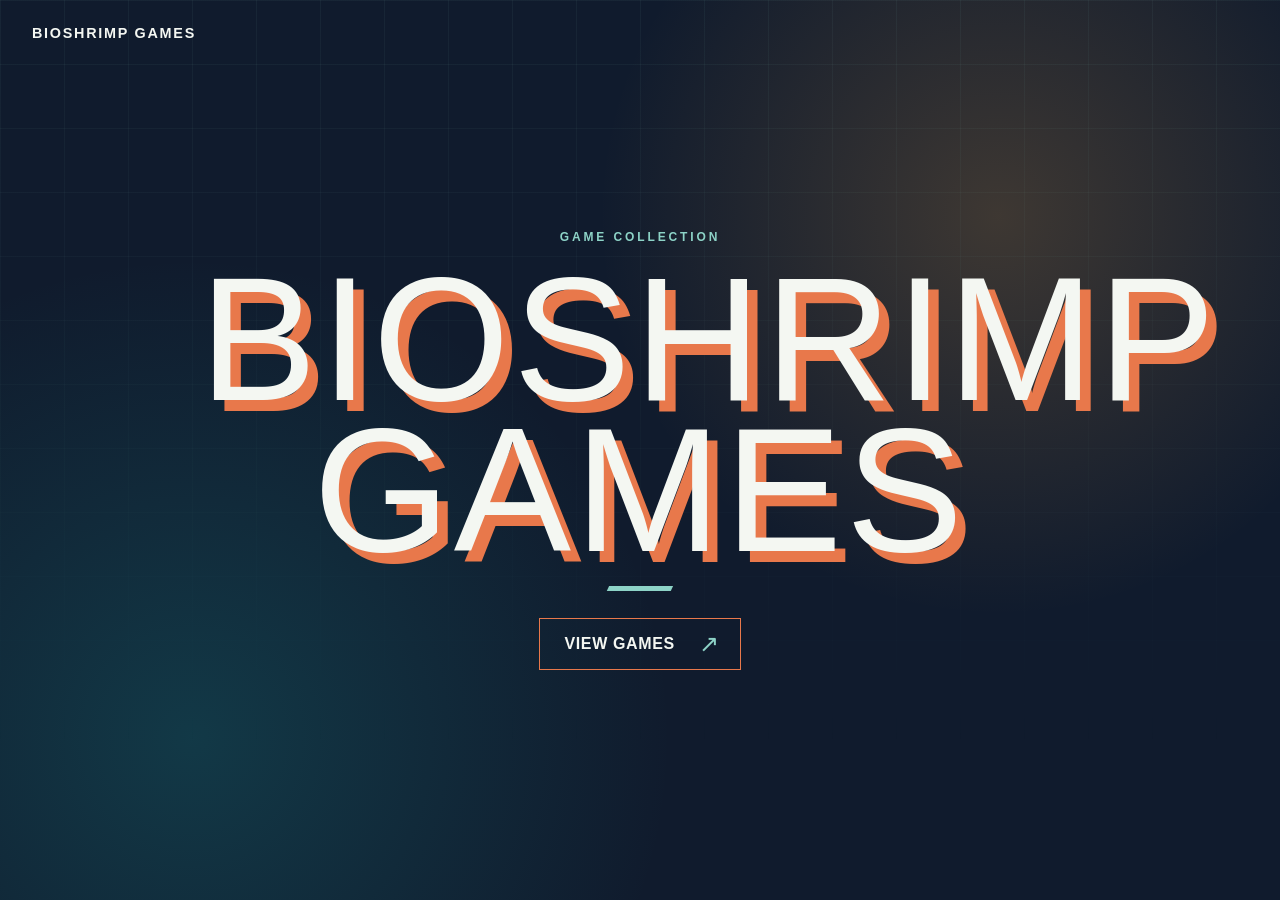
<file: index.html>
<!doctype html>
<html lang="en">
  <head>
    <meta charset="UTF-8" />
    <meta name="viewport" content="width=device-width, initial-scale=1.0" />
    <title>BioShrimp Games</title>
    <link rel="stylesheet" href="styles.css" />
  </head>
  <body>
    <header class="site-header">
      <a class="site-title" href="/">BioShrimp Games</a>
    </header>

    <main class="home-page">
      <section class="featured-game" aria-labelledby="page-title">
        <p class="section-label">Game collection</p>
        <h1 id="page-title">BioShrimp Games</h1>
        <a class="game-link" href="game-menu.html">
          <span>View Games</span>
          <span class="link-arrow" aria-hidden="true">&#8599;</span>
        </a>
      </section>
    </main>
  </body>
</html>
</file>
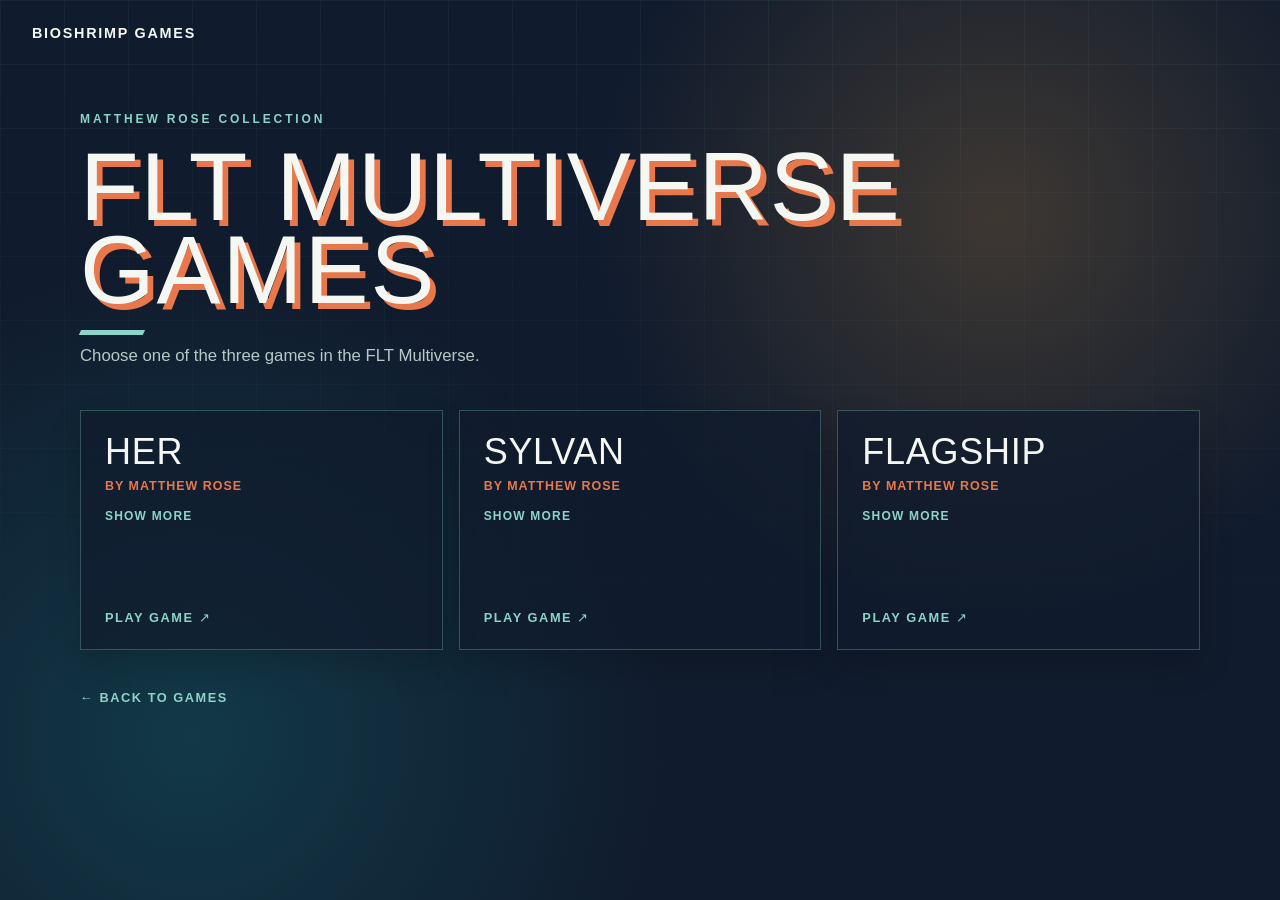
<file: flt-multiverse-games.html>
<!doctype html>
<html lang="en">
  <head>
    <meta charset="UTF-8" />
    <meta name="viewport" content="width=device-width, initial-scale=1.0" />
    <title>FLT Multiverse Games | BioShrimp Games</title>
    <link rel="stylesheet" href="styles.css" />
  </head>
  <body>
    <header class="site-header">
      <a class="site-title" href="index.html">BioShrimp Games</a>
    </header>

    <main class="menu-page">
      <section class="menu-heading" aria-labelledby="menu-title">
        <p class="section-label">Matthew Rose collection</p>
        <h1 id="menu-title">FLT Multiverse Games</h1>
        <p class="menu-intro">Choose one of the three games in the FLT Multiverse.</p>
      </section>

      <section class="game-list" aria-label="FLT Multiverse games">
        <article class="game-card" id="ftl-her">
          <div>
            <h2>HER</h2>
            <p class="game-author">By Matthew Rose</p>
            <button class="description-toggle" type="button" aria-expanded="false">Show more</button>
            <p class="game-description" hidden>Difficulty: Hardest</p>
          </div>
          <a
            class="play-link"
            href="https://arcade.makecode.com/S31757-88107-79230-61274"
            target="_blank"
            rel="noopener noreferrer"
          >
            Play Game &#8599;
          </a>
        </article>

        <article class="game-card" id="sylvan">
          <div>
            <h2>sylvan</h2>
            <p class="game-author">By Matthew Rose</p>
            <button class="description-toggle" type="button" aria-expanded="false">Show more</button>
            <p class="game-description" hidden>Difficulty: Medium</p>
          </div>
          <a
            class="play-link"
            href="https://arcade.makecode.com/S08089-80437-57862-38144"
            target="_blank"
            rel="noopener noreferrer"
          >
            Play Game &#8599;
          </a>
        </article>

        <article class="game-card" id="flagship">
          <div>
            <h2>Flagship</h2>
            <p class="game-author">By Matthew Rose</p>
            <button class="description-toggle" type="button" aria-expanded="false">Show more</button>
            <p class="game-description" hidden>Difficulty: Medium</p>
          </div>
          <a
            class="play-link"
            href="https://arcade.makecode.com/S97123-10247-08868-20241"
            target="_blank"
            rel="noopener noreferrer"
          >
            Play Game &#8599;
          </a>
        </article>
      </section>

      <a class="back-link" href="game-menu.html">&#8592; Back to games</a>
    </main>
    <script src="script.js"></script>
  </body>
</html>
</file>
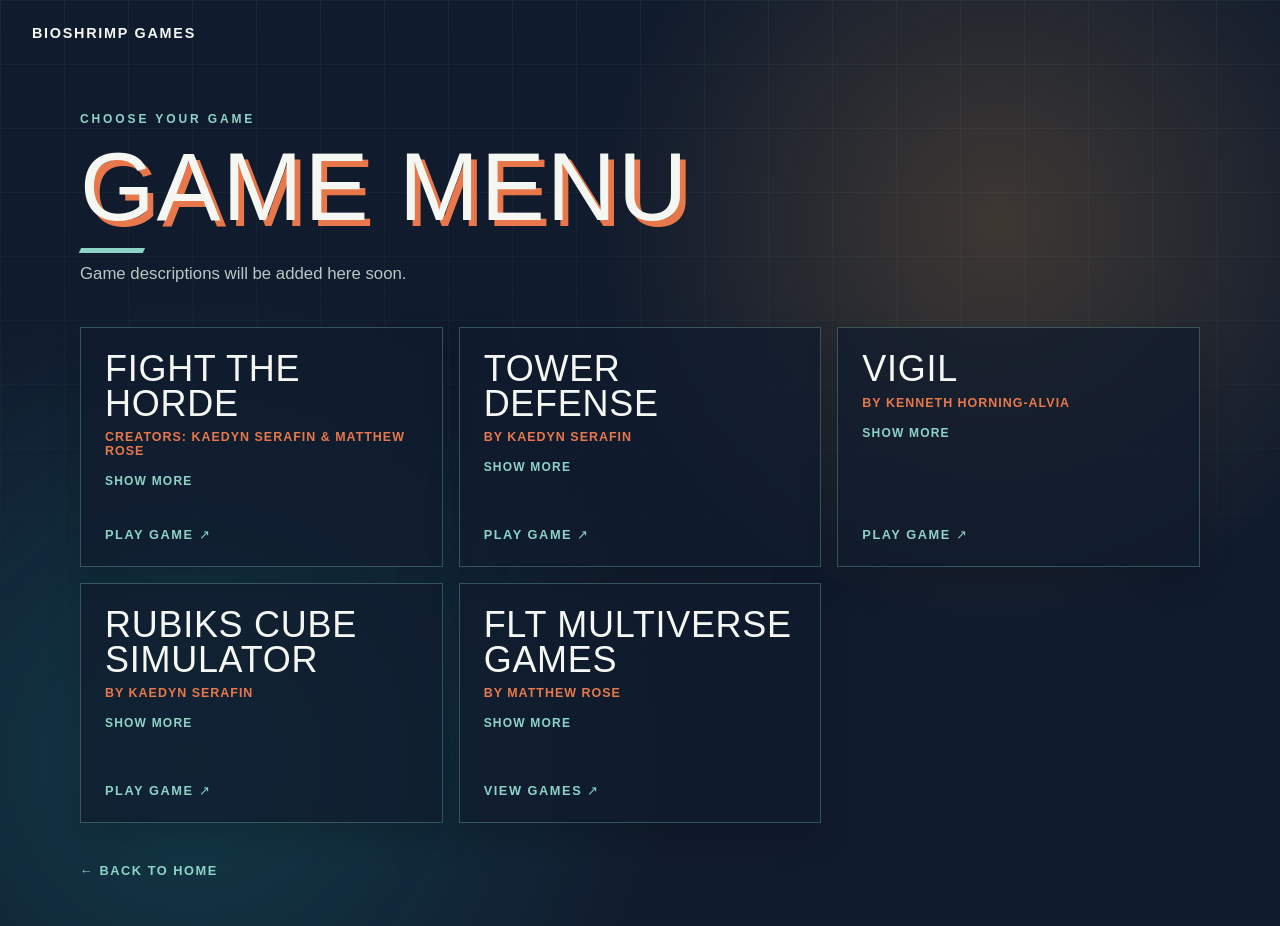
<file: game-menu.html>
<!doctype html>
<html lang="en">
  <head>
    <meta charset="UTF-8" />
    <meta name="viewport" content="width=device-width, initial-scale=1.0" />
    <title>Game Menu | BioShrimp Games</title>
    <link rel="stylesheet" href="styles.css" />
  </head>
  <body>
    <header class="site-header">
      <a class="site-title" href="index.html">BioShrimp Games</a>
    </header>

    <main class="menu-page">
      <section class="menu-heading" aria-labelledby="menu-title">
        <p class="section-label">Choose your game</p>
        <h1 id="menu-title">Game Menu</h1>
        <p class="menu-intro">Game descriptions will be added here soon.</p>
      </section>

      <section class="game-list" aria-label="Available games">
        <article class="game-card" id="fight-the-horde">
          <div>
            <h2>Fight The Horde</h2>
            <p class="game-author">Creators: Kaedyn Serafin &amp; Matthew Rose</p>
            <button class="description-toggle" type="button" aria-expanded="false">Show more</button>
            <p class="game-description" hidden>Fight through relentless enemy hordes, survive deadly biomes, and defeat powerful mini-bosses. Collect salvage, craft stronger weapons, upgrade your arsenal, and push farther into the unknown. Every wave gets tougher - how long can you survive?</p>
          </div>
          <a
            class="play-link"
            href="https://bioshrimpcoding.github.io/Fight-The-Horde/"
            target="_blank"
            rel="noopener noreferrer"
          >
            Play Game &#8599;
          </a>
        </article>

        <article class="game-card" id="tower-defense">
          <div>
            <h2>Tower Defense</h2>
            <p class="game-author">By Kaedyn Serafin</p>
            <button class="description-toggle" type="button" aria-expanded="false">Show more</button>
            <p class="game-description" hidden>Desktop Defender is a strategic tower-defense game where you build and upgrade specialized towers to stop increasingly dangerous enemy waves. Experiment with damage, support, economy, traps, status effects, and unique abilities across multiple maps. Challenge yourself in Chaos, Endless, and Sandbox modes while unlocking research, achievements, daily challenges, and permanent upgrades.</p>
          </div>
          <a
            class="play-link"
            href="https://bioshrimpcoding.github.io/TowerDefense-1/"
            target="_blank"
            rel="noopener noreferrer"
          >
            Play Game &#8599;
          </a>
        </article>

        <article class="game-card" id="vigil">
          <div>
            <h2>Vigil</h2>
            <p class="game-author">By Kenneth Horning-Alvia</p>
            <button class="description-toggle" type="button" aria-expanded="false">Show more</button>
            <p class="game-description" hidden>Description coming soon.</p>
          </div>
          <a
            class="play-link"
            href="https://letiolan.github.io/vigil/"
            target="_blank"
            rel="noopener noreferrer"
          >
            Play Game &#8599;
          </a>
        </article>

        <article class="game-card" id="Rubiks Cube Simulator">
          <div>
            <h2>Rubiks Cube Simulator</h2>
            <p class="game-author">By Kaedyn Serafin</p>
            <button class="description-toggle" type="button" aria-expanded="false">Show more</button>
            <p class="game-description" hidden>Description coming soon.</p>
          </div>
          <a
            class="play-link"
            href="https://arcade.makecode.com/S23829-58489-44373-50491"
            target="_blank"
            rel="noopener noreferrer"
          >
            Play Game &#8599;
          </a>
        </article>

        <article class="game-card" id="flt-multiverse-games">
          <div>
            <h2>FLT Multiverse Games</h2>
            <p class="game-author">By Matthew Rose</p>
            <button class="description-toggle" type="button" aria-expanded="false">Show more</button>
            <p class="game-description" hidden>Choose from three FLT Multiverse games.</p>
          </div>
          <a class="play-link" href="flt-multiverse-games.html">
            View Games &#8599;
          </a>
        </article>
      </section>

      <a class="back-link" href="index.html">&#8592; Back to home</a>
    </main>
    <script src="script.js"></script>
  </body>
</html>
</file>
<file: styles.css>
:root {
  color: #f4f7f2;
  background: #101b2d;
  font-family: "Trebuchet MS", Verdana, sans-serif;
  font-synthesis: none;
  text-rendering: optimizeLegibility;
}

* {
  box-sizing: border-box;
}

body {
  position: relative;
  isolation: isolate;
  min-width: 320px;
  min-height: 100vh;
  margin: 0;
  overflow-x: hidden;
  background:
    radial-gradient(circle at 78% 24%, rgba(245, 170, 72, 0.2), transparent 25rem),
    radial-gradient(circle at 15% 82%, rgba(26, 176, 174, 0.2), transparent 30rem),
    #101b2d;
}

body::before {
  position: absolute;
  z-index: -1;
  inset: 0;
  background-image:
    linear-gradient(rgba(141, 211, 199, 0.06) 1px, transparent 1px),
    linear-gradient(90deg, rgba(141, 211, 199, 0.06) 1px, transparent 1px);
  background-size: 4rem 4rem;
  content: "";
  mask-image: linear-gradient(to bottom, black, transparent 85%);
}

.site-header {
  position: absolute;
  z-index: 1;
  top: 0;
  left: 0;
  padding: 1.5rem 2rem;
}

.site-title {
  color: #f4f7f2;
  font-size: 0.9rem;
  letter-spacing: 0.12em;
  font-weight: 700;
  text-decoration: none;
  text-transform: uppercase;
}

.home-page {
  display: grid;
  position: relative;
  min-height: 100vh;
  place-items: center;
  padding: 2rem;
}

.featured-game {
  display: flex;
  align-items: center;
  flex-direction: column;
}

.section-label {
  margin: 0 0 1.25rem;
  color: #8dd3c7;
  font-size: 0.75rem;
  font-weight: 700;
  letter-spacing: 0.24em;
  text-transform: uppercase;
}

h1 {
  position: relative;
  margin: 0;
  max-width: 9ch;
  color: #f4f7f2;
  font-family: Impact, Haettenschweiler, "Arial Narrow Bold", sans-serif;
  font-size: clamp(4rem, 15vw, 11rem);
  font-weight: 400;
  letter-spacing: 0.02em;
  line-height: 0.86;
  text-align: center;
  text-shadow: 0.06em 0.06em 0 #e8784b;
  text-transform: uppercase;
}

h1::after {
  position: absolute;
  right: 0;
  bottom: -1.5rem;
  left: 0;
  height: 0.3rem;
  margin: auto;
  background: #8dd3c7;
  content: "";
  transform: skewX(-25deg);
  width: 4rem;
}

.game-link {
  display: inline-flex;
  align-items: center;
  gap: 1.5rem;
  margin-top: 3.25rem;
  padding: 1rem 1.25rem 1rem 1.5rem;
  border: 1px solid #e8784b;
  color: #f4f7f2;
  font-size: 1rem;
  font-weight: 700;
  letter-spacing: 0.04em;
  text-decoration: none;
  text-transform: uppercase;
  transition: background-color 180ms ease, color 180ms ease, transform 180ms ease;
}

.link-arrow {
  color: #8dd3c7;
  font-size: 1.5rem;
  line-height: 0.75;
}

.game-link:hover,
.game-link:focus-visible {
  background: #e8784b;
  color: #101b2d;
  outline: none;
  transform: translateY(-0.2rem);
}

.game-link:hover .link-arrow,
.game-link:focus-visible .link-arrow {
  color: #101b2d;
}

.menu-page {
  min-height: 100vh;
  padding: 7rem 2rem 3rem;
}

.menu-heading {
  max-width: 70rem;
  margin: 0 auto 2.5rem;
}

.menu-heading h1 {
  max-width: none;
  font-size: clamp(3rem, 8vw, 6rem);
  text-align: left;
}

.menu-heading h1::after {
  right: auto;
  left: 0;
  margin: 0;
}

.menu-intro {
  max-width: 34rem;
  margin: 2rem 0 0;
  color: #b7c9c5;
  font-size: 1.05rem;
  line-height: 1.6;
}

.game-list {
  display: grid;
  grid-template-columns: repeat(3, minmax(0, 1fr));
  gap: 1rem;
  max-width: 70rem;
  margin: 0 auto;
}

.game-card {
  display: flex;
  min-height: 15rem;
  flex-direction: column;
  justify-content: space-between;
  padding: 1.5rem;
  border: 1px solid rgba(141, 211, 199, 0.3);
  background: rgba(16, 27, 45, 0.72);
  box-shadow: 0 1rem 2rem rgba(0, 0, 0, 0.16);
}

.game-card:target {
  border-color: #e8784b;
}

.game-card h2 {
  margin: 0;
  color: #f4f7f2;
  font-family: Impact, Haettenschweiler, "Arial Narrow Bold", sans-serif;
  font-size: 2.25rem;
  font-weight: 400;
  letter-spacing: 0.02em;
  line-height: 0.95;
  text-transform: uppercase;
}

.game-author {
  margin: 0.6rem 0 0;
  color: #e8784b;
  font-size: 0.78rem;
  font-weight: 700;
  letter-spacing: 0.08em;
  text-transform: uppercase;
}

.description-toggle {
  margin-top: 1rem;
  padding: 0;
  border: 0;
  color: #8dd3c7;
  background: transparent;
  cursor: pointer;
  font: inherit;
  font-size: 0.75rem;
  font-weight: 700;
  letter-spacing: 0.1em;
  text-transform: uppercase;
}

.description-toggle:hover,
.description-toggle:focus-visible {
  color: #f4f7f2;
  outline: none;
}

.game-description {
  margin: 1rem 0 1.5rem;
  color: #b7c9c5;
  line-height: 1.5;
}

.play-link,
.back-link {
  color: #8dd3c7;
  font-size: 0.8rem;
  font-weight: 700;
  letter-spacing: 0.12em;
  text-decoration: none;
  text-transform: uppercase;
}

.play-link:hover,
.play-link:focus-visible,
.back-link:hover,
.back-link:focus-visible {
  color: #f4f7f2;
}

.back-link {
  display: block;
  max-width: 70rem;
  margin: 2.5rem auto 0;
}

@media (max-width: 600px) {
  .site-header {
    padding: 1.25rem;
  }

  .home-page {
    padding: 1.25rem;
  }

  .menu-page {
    padding: 6rem 1.25rem 2rem;
  }

  .menu-heading h1 {
    font-size: clamp(3rem, 16vw, 5rem);
  }

  .game-list {
    grid-template-columns: 1fr;
  }
}
</file>
